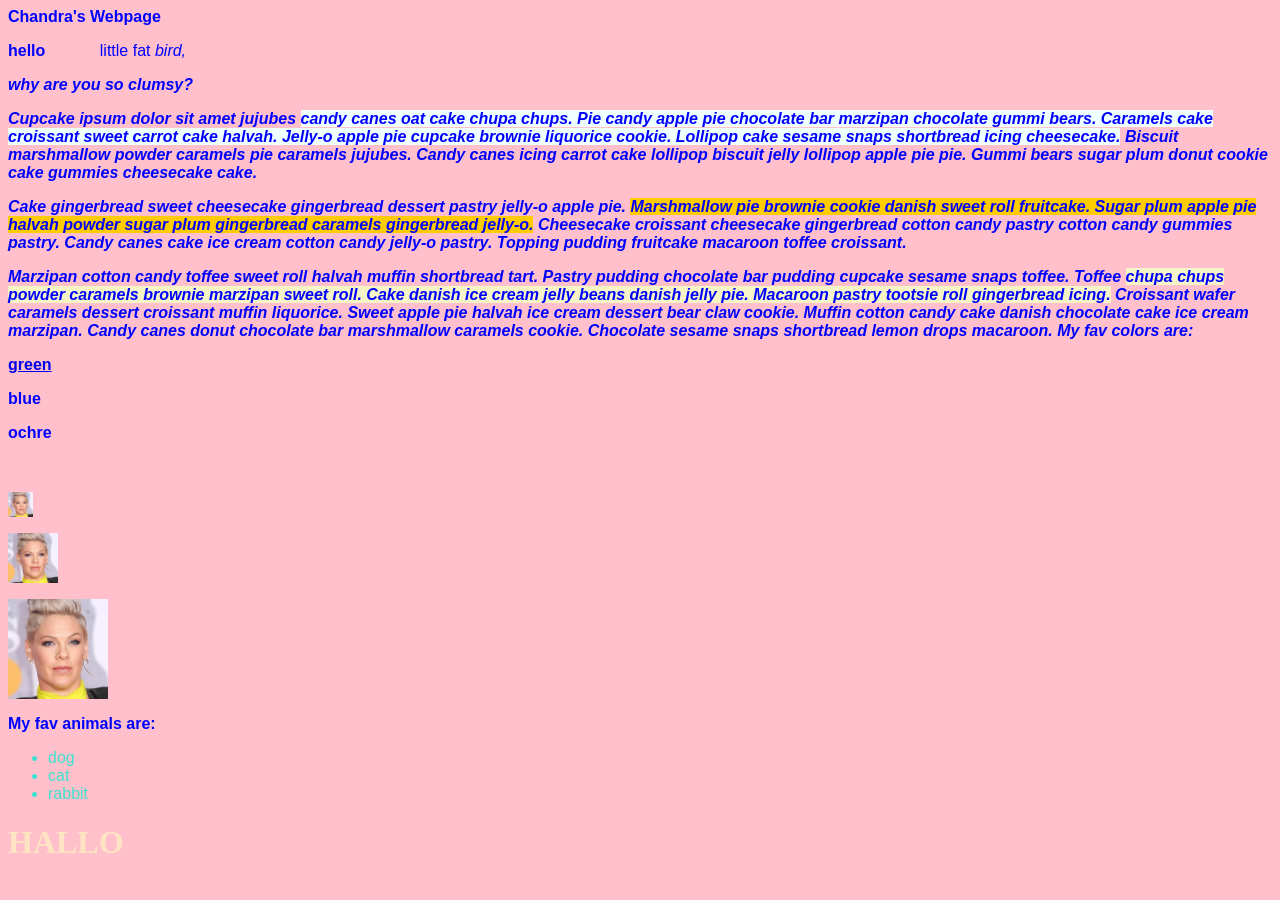
<file: exercises/index.html>
<html>
<head> 
<p><head>Chandra's Webpage</head></p>
    <link rel="stylesheet" type="text/css" href="ex02.css">
</head>

<body>
<p>hello <strong> little fat <em>bird,</strong></p>
<p>why are you so clumsy?</p>
<p>Cupcake ipsum dolor sit amet jujubes <span class="highlight_01">candy canes oat cake chupa chups. Pie candy apple pie chocolate bar marzipan chocolate gummi bears. Caramels cake croissant sweet carrot cake halvah. Jelly-o apple pie cupcake brownie liquorice cookie. Lollipop cake sesame snaps shortbread icing cheesecake.</span> Biscuit marshmallow powder caramels pie caramels jujubes. Candy canes icing carrot cake lollipop biscuit jelly lollipop apple pie pie. Gummi bears sugar plum donut cookie cake gummies cheesecake cake.</p>
<p>Cake gingerbread sweet cheesecake gingerbread dessert pastry jelly-o apple pie. <span class="highlight_02">Marshmallow pie brownie cookie danish sweet roll fruitcake. Sugar plum apple pie halvah powder sugar plum gingerbread caramels gingerbread jelly-o.</span> Cheesecake croissant cheesecake gingerbread cotton candy pastry cotton candy gummies pastry. Candy canes cake ice cream cotton candy jelly-o pastry. Topping pudding fruitcake macaroon toffee croissant.</p>
<p>Marzipan cotton candy toffee sweet roll halvah muffin shortbread tart. Pastry pudding chocolate bar pudding cupcake sesame snaps toffee. Toffee <span class="highlight_03">chupa chups powder caramels brownie marzipan sweet roll. Cake danish ice cream jelly beans danish jelly pie. Macaroon pastry tootsie roll gingerbread icing.</span> Croissant wafer caramels dessert croissant muffin liquorice. Sweet apple pie halvah ice cream dessert bear claw cookie. Muffin cotton candy cake danish chocolate cake ice cream marzipan. Candy canes donut chocolate bar marshmallow caramels cookie. Chocolate sesame snaps shortbread lemon drops macaroon.



My fav colors are:</em>
    <p><a href="http://chandragurnoe.art">green</a></p>
    <p>blue</p>
    <p>ochre</p>
    <br>


<p><img id="pink-small" src="Pink.webp "></p>
<p><img id="pink-medium" src="Pink.webp "></p>
<p><img id="pink-huge" src="Pink.webp "></p>



<p>My fav animals are:
    <ul>
        <li>dog</li>
        <li>cat</li>
        <li>rabbit</li>
    </ul></p>
<h1> HALLO</h1>
    
    <style>
        h1 {color:bisque} 
    </style>
    <style>
        h1 {font-family: comic sans}
    </style>


	</body>
</html>
</file>
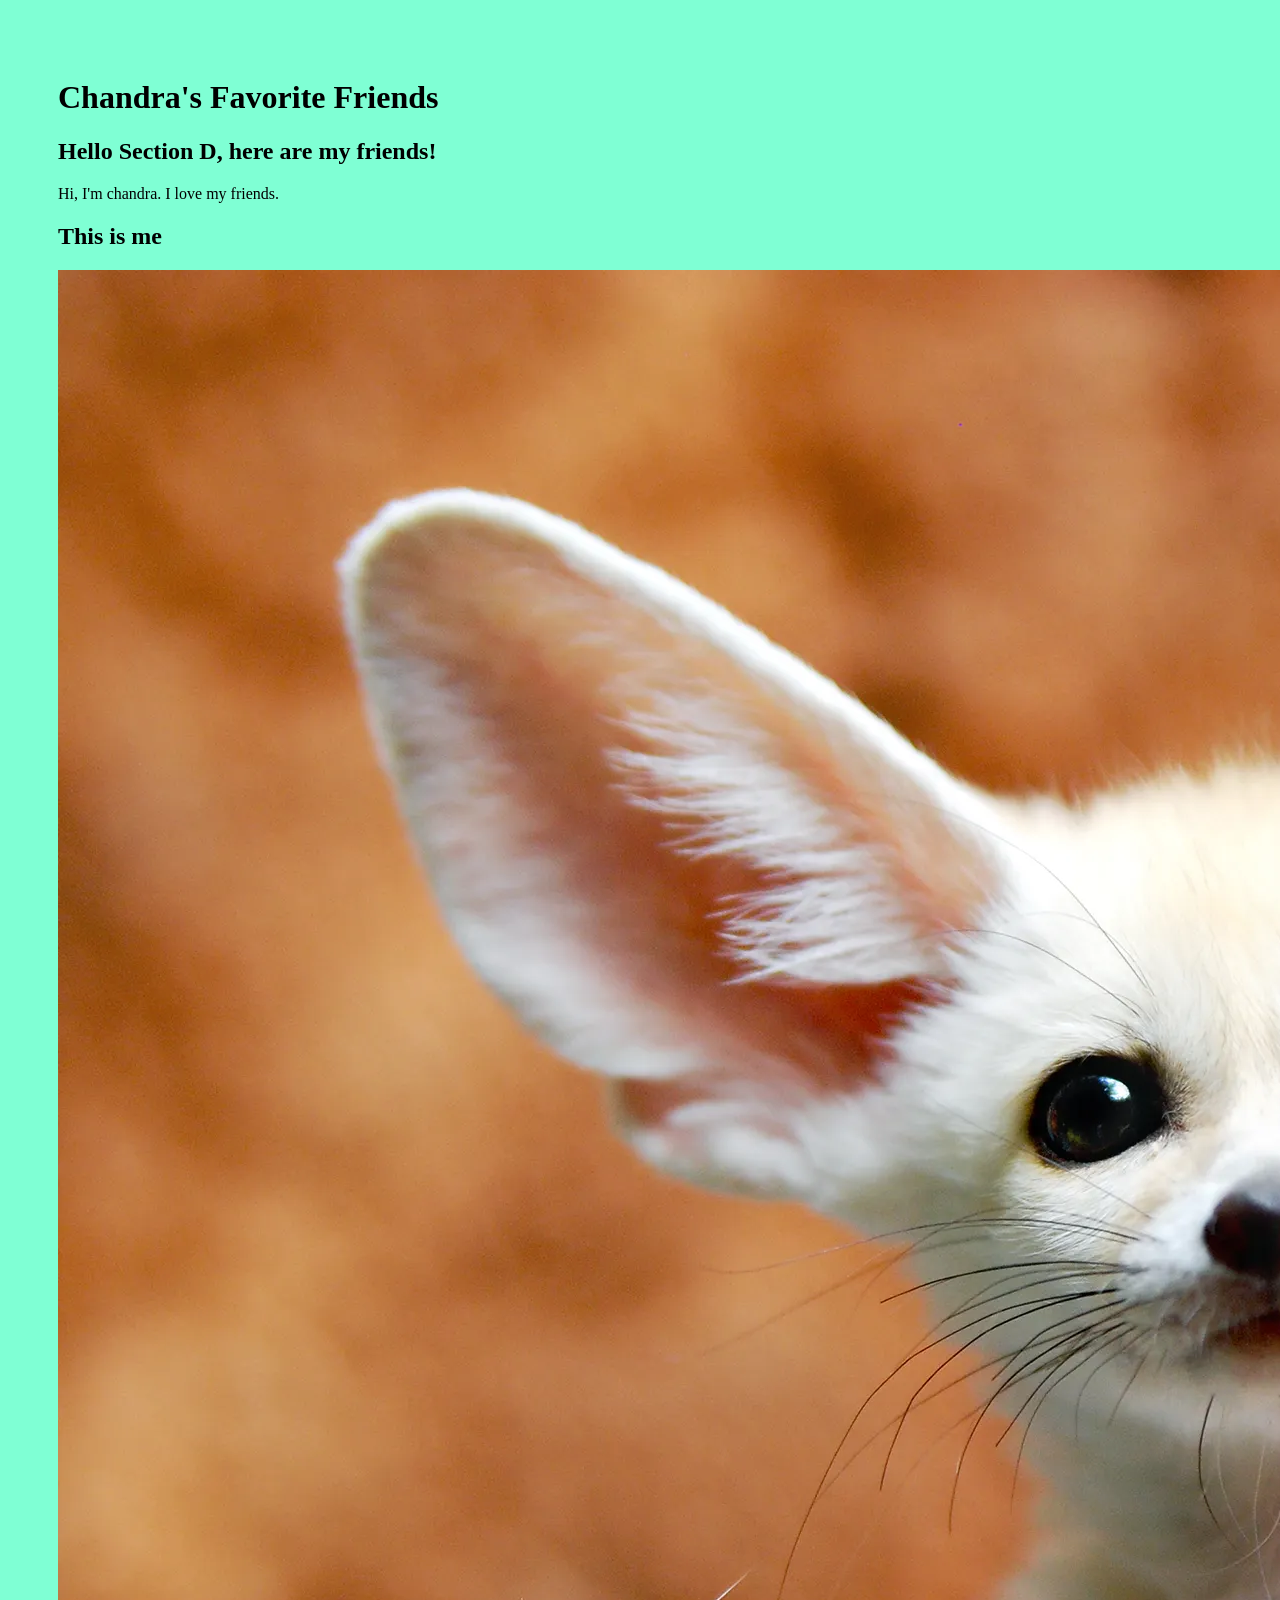
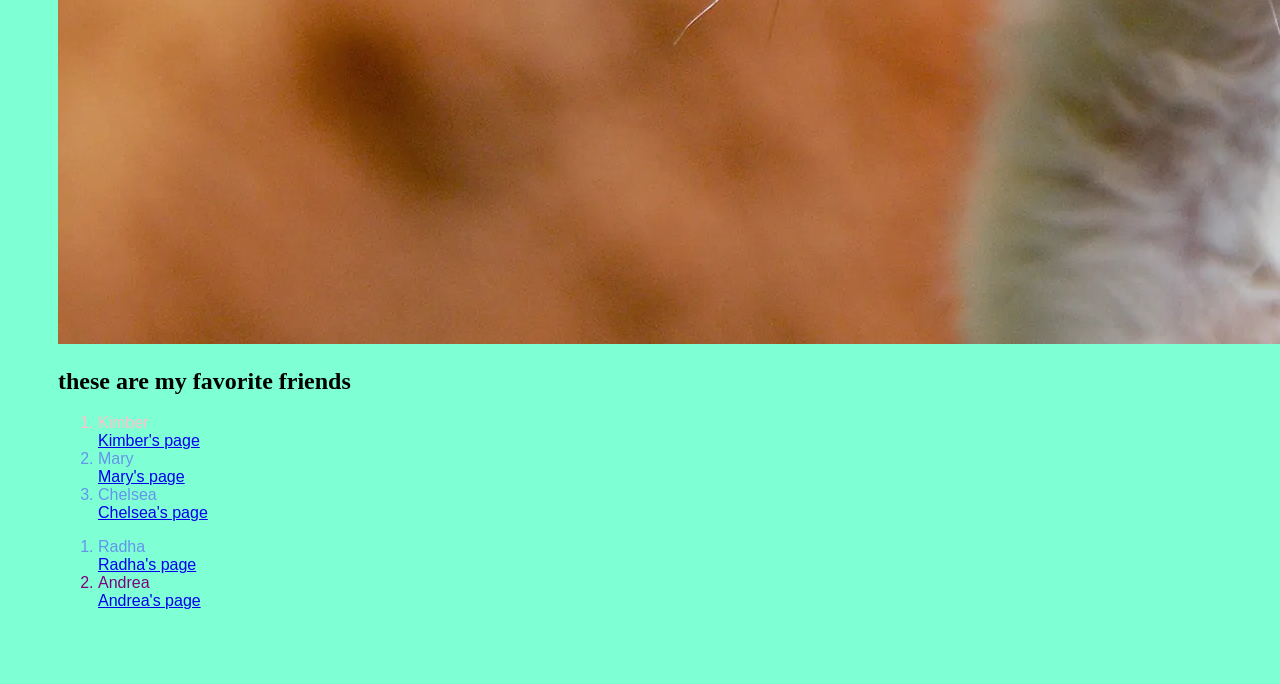
<file: Section_2D.html>
<!DOCTYPE html>
<html lang="en">
<head>
    <meta charset="UTF-8">
    <meta name="viewport" content="width=device-width, initial-scale=1.0">
    <title>Document</title>
</head>
<body>
<link href="site.css"name="stylesheet" rel="stylesheet">   
  <h1>Chandra's Favorite Friends</h1>  

  <h2>Hello Section D, here are my friends!</h2>
  <p>Hi, I'm chandra. I love my friends.</p>

  <h2>This is me</h2>
    <img src="chandrafennik.webp"></h2> 
<h2>these are my favorite friends</h2>
<ol id="funfont">
    <li class="bestfriends">Kimber</li>
    <a href="exercises/Kimber.html">Kimber's page</a>

    <li>Mary</li>
    <a href="exercises/Mary.html">Mary's page</a>

    <li>Chelsea</li>
    <a href="exercises/Chelsea.html">Chelsea's page</a>
</ol>
<ol id="boringfont">
    <li>Radha</li>
    <a href="exercises/Radha.html">Radha's page</a>

    <li class="enemies">Andrea</li>
    <a href="exercises/Andrea.html">Andrea's page</a>
</ol>
    

</body>
</html>
</file>
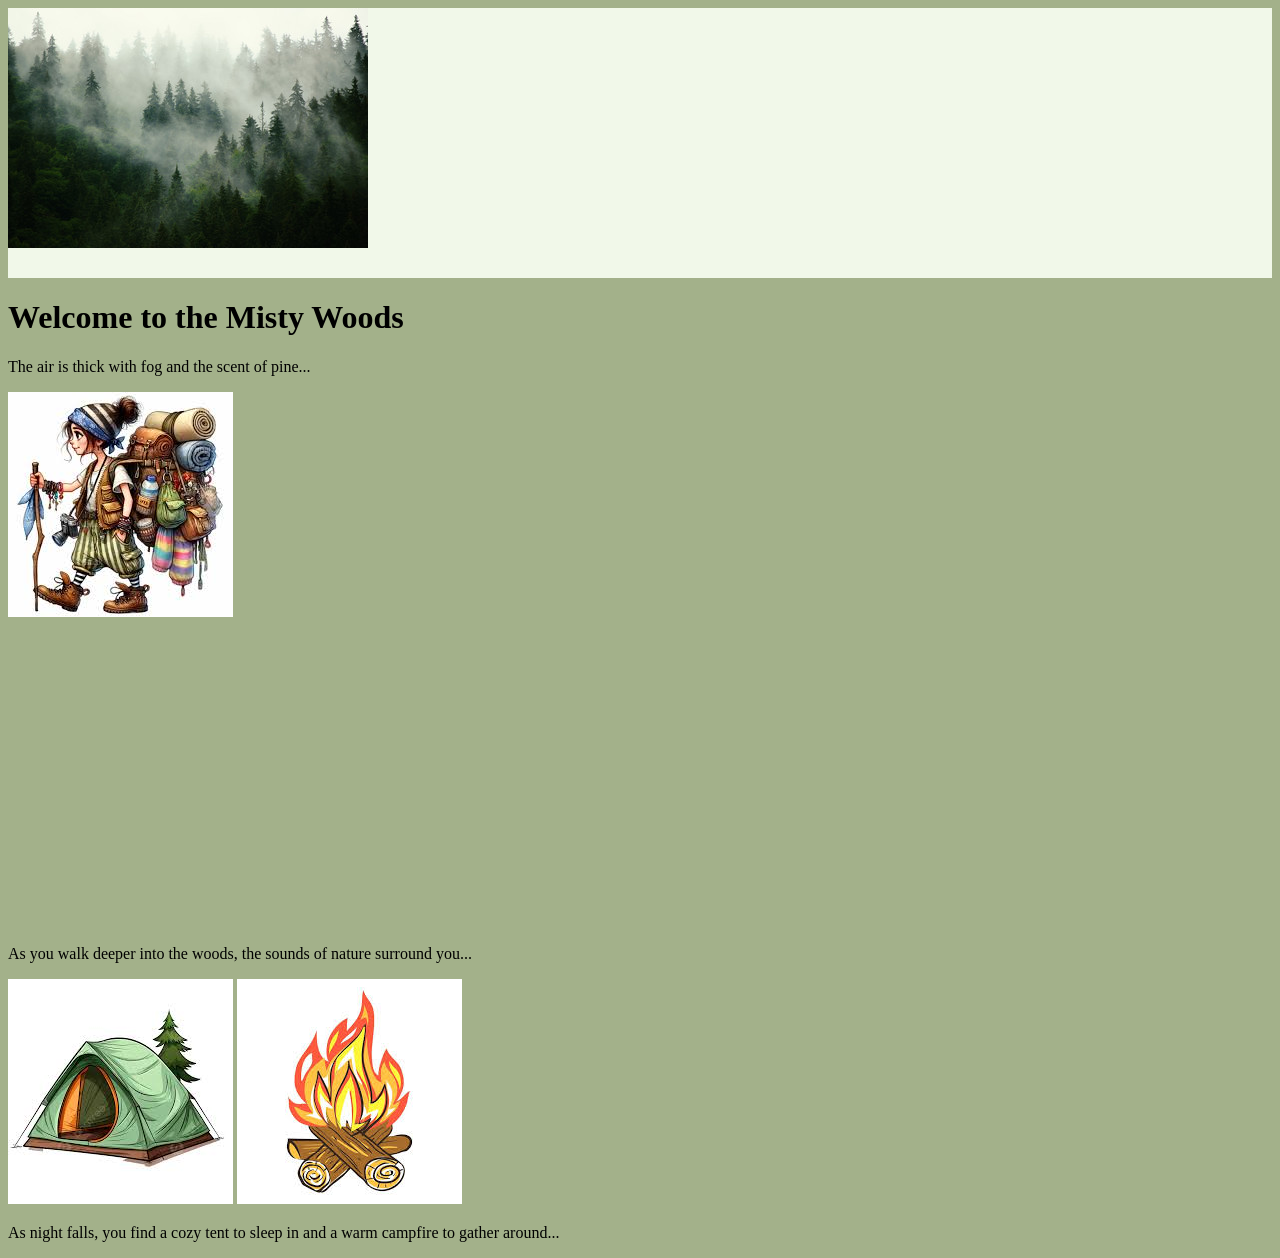
<file: Environ/env02.html>
<!DOCTYPE html>
<html lang="en">
<head>
    <meta charset="UTF-8">
    <title>Misty Forest World</title>
    <link rel="stylesheet" href="env02.css">
</head>
<body>
    <div id="env-zone">
        <img src="forestback.jpg" alt="Forest Canopy" id="header-image">
    </div>

    <!-- The rest of your world content -->
    <div id="main-scene">
        <h1>Welcome to the Misty Woods</h1>
        <p>The air is thick with fog and the scent of pine...</p>

        <img src="backpacking.jpeg"
                alt="Backpacking through the misty woods"
                class="content-image">

    </div>

        <p>As you walk deeper into the woods, the sounds of nature surround you...</p>
        

    </main>
<img src="tent.jpeg" alt="you find a tent to sleep in" id="footer-image">   
<img src="campfire.jpeg" alt="you find a campfire to warm yourself by" id="footer-image">
<p>As night falls, you find a cozy tent to sleep in and a warm campfire to gather around...</p>
</div>
</body>
</html>
</file>
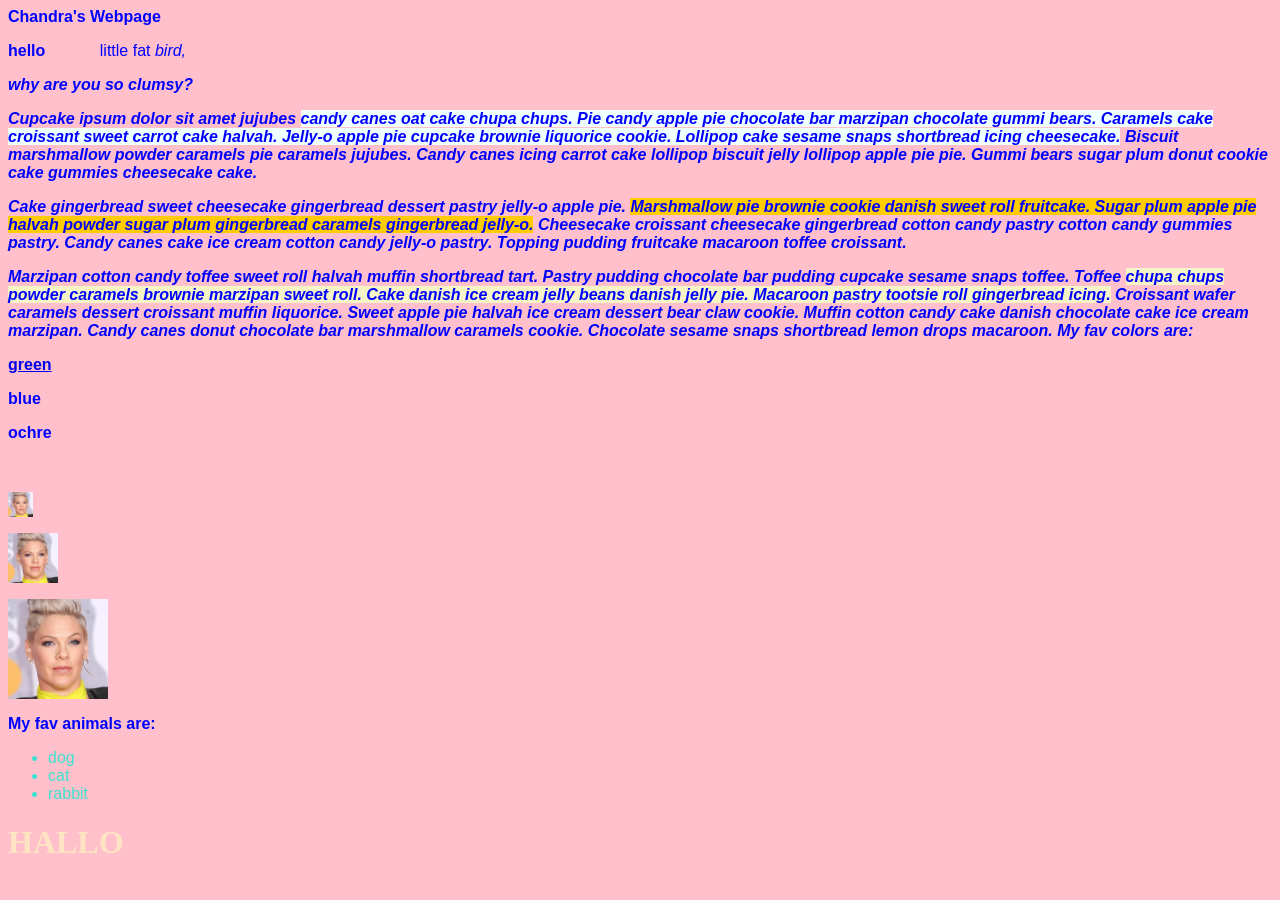
<file: exercises/ex02.html>
<html>
<head> 
<p><head>Chandra's Webpage</head></p>
    <link rel="stylesheet" type="text/css" href="ex02.css">
</head>

<body>
<p>hello <strong> little fat <em>bird,</strong></p>
<p>why are you so clumsy?</p>
<p>Cupcake ipsum dolor sit amet jujubes <span class="highlight_01">candy canes oat cake chupa chups. Pie candy apple pie chocolate bar marzipan chocolate gummi bears. Caramels cake croissant sweet carrot cake halvah. Jelly-o apple pie cupcake brownie liquorice cookie. Lollipop cake sesame snaps shortbread icing cheesecake.</span> Biscuit marshmallow powder caramels pie caramels jujubes. Candy canes icing carrot cake lollipop biscuit jelly lollipop apple pie pie. Gummi bears sugar plum donut cookie cake gummies cheesecake cake.</p>
<p>Cake gingerbread sweet cheesecake gingerbread dessert pastry jelly-o apple pie. <span class="highlight_02">Marshmallow pie brownie cookie danish sweet roll fruitcake. Sugar plum apple pie halvah powder sugar plum gingerbread caramels gingerbread jelly-o.</span> Cheesecake croissant cheesecake gingerbread cotton candy pastry cotton candy gummies pastry. Candy canes cake ice cream cotton candy jelly-o pastry. Topping pudding fruitcake macaroon toffee croissant.</p>
<p>Marzipan cotton candy toffee sweet roll halvah muffin shortbread tart. Pastry pudding chocolate bar pudding cupcake sesame snaps toffee. Toffee <span class="highlight_03">chupa chups powder caramels brownie marzipan sweet roll. Cake danish ice cream jelly beans danish jelly pie. Macaroon pastry tootsie roll gingerbread icing.</span> Croissant wafer caramels dessert croissant muffin liquorice. Sweet apple pie halvah ice cream dessert bear claw cookie. Muffin cotton candy cake danish chocolate cake ice cream marzipan. Candy canes donut chocolate bar marshmallow caramels cookie. Chocolate sesame snaps shortbread lemon drops macaroon.



My fav colors are:</em>
    <p><a href="http://chandragurnoe.art">green</a></p>
    <p>blue</p>
    <p>ochre</p>
    <br>


<p><img id="pink-small" src="Pink.webp "></p>
<p><img id="pink-medium" src="Pink.webp "></p>
<p><img id="pink-huge" src="Pink.webp "></p>



<p>My fav animals are:
    <ul>
        <li>dog</li>
        <li>cat</li>
        <li>rabbit</li>
    </ul></p>
<h1> HALLO</h1>
    
    <style>
        h1 {color:bisque} 
    </style>
    <style>
        h1 {font-family: comic sans}
    </style>


	</body>
</html>
</file>
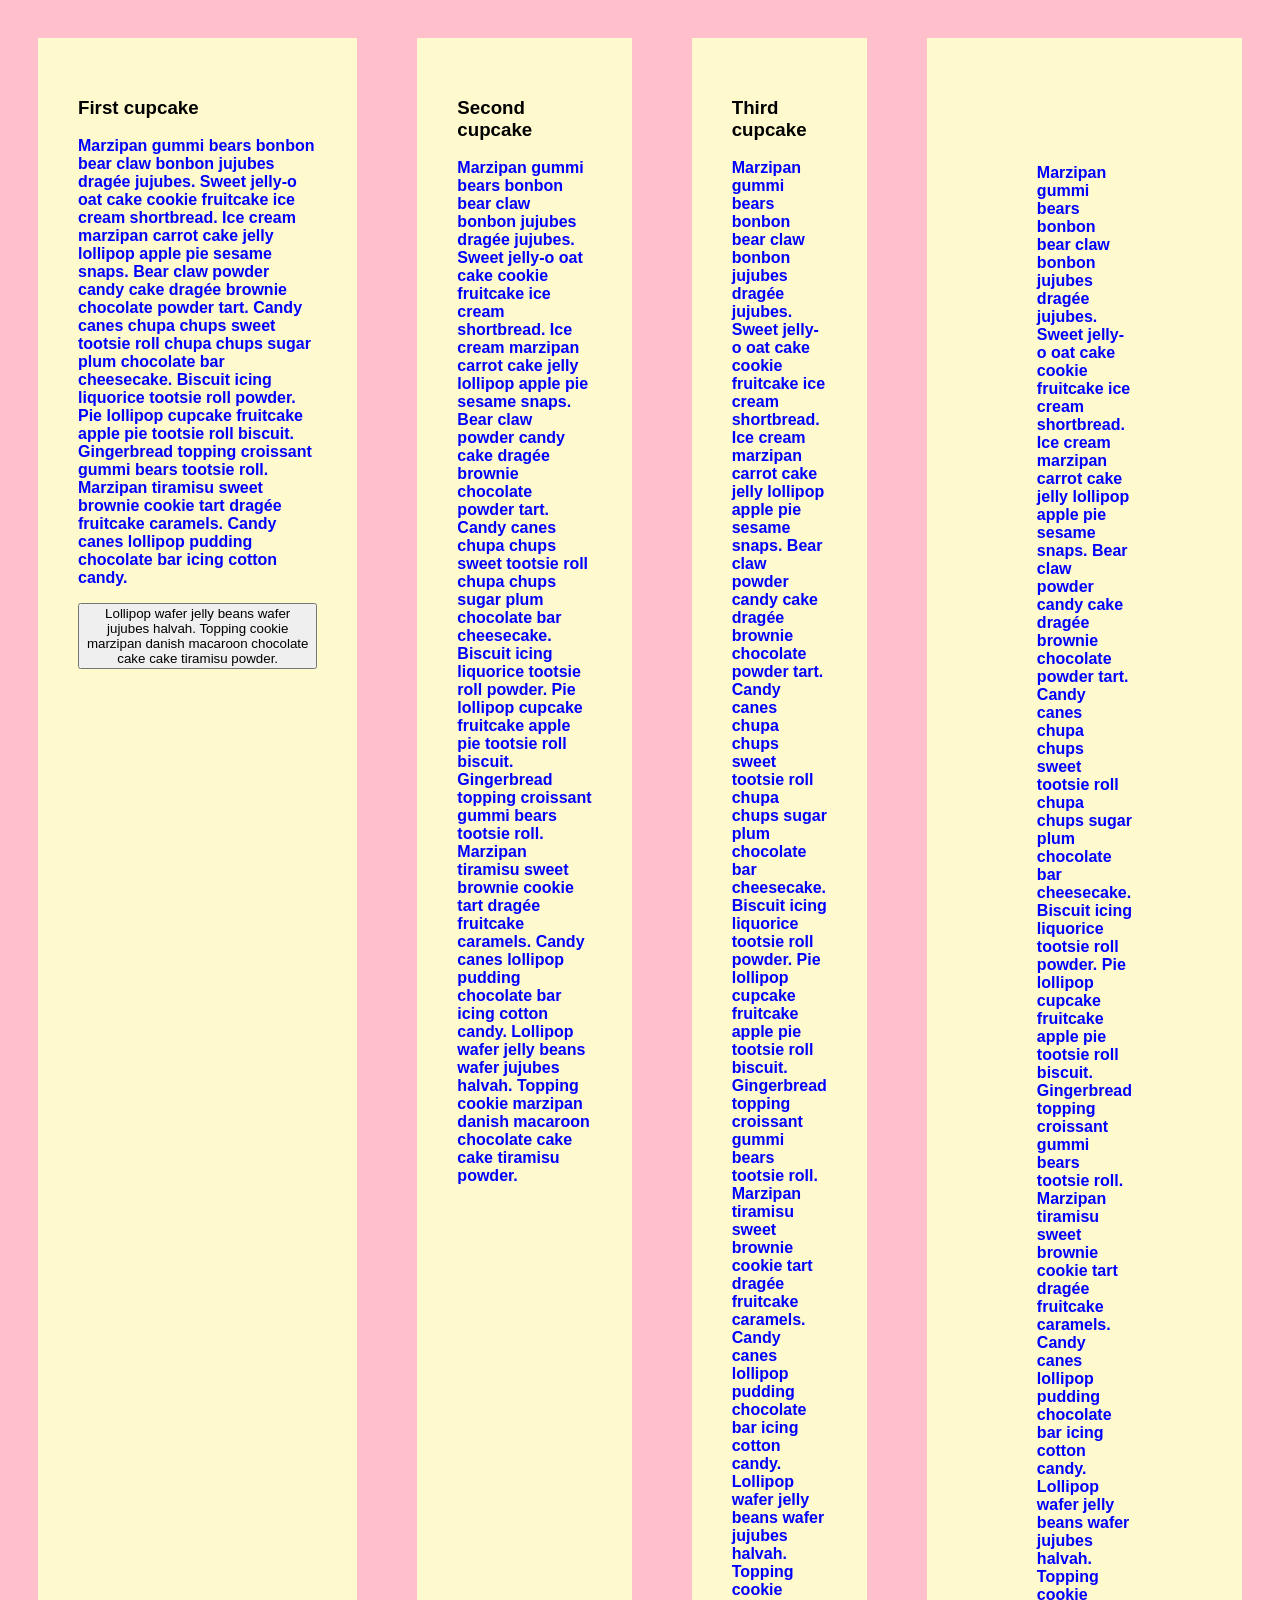
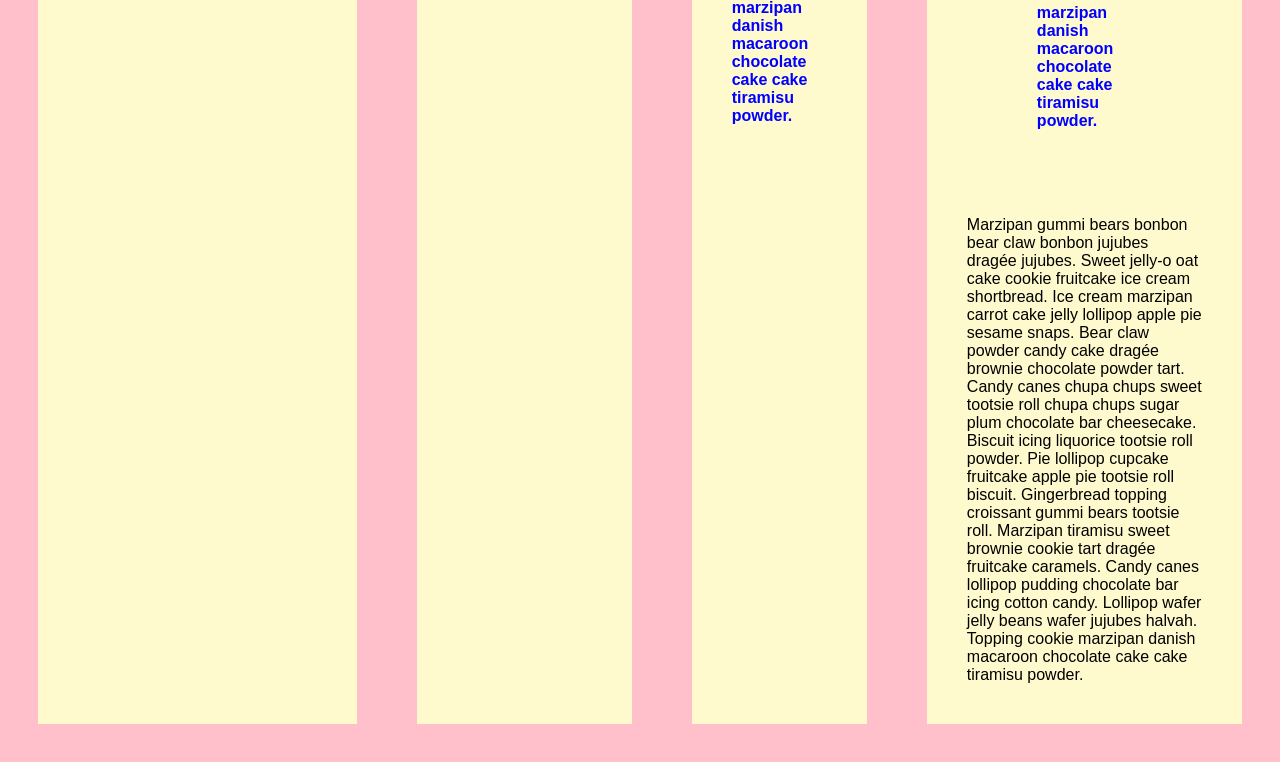
<file: exercises/ex03.html>
<!DOCTYPE html>
<html lang="en">
<head>
    <meta charset="UTF-8">
    <meta name="viewport" content="width=device-width, initial-scale=1.0">
    <link href="ex02.css" rel="stylesheet" type="text/css">
    <title>BOXES</title>
</head>
<body>
    <div class="my-flex">
    <div class="test-div">  
        <h3>First cupcake</h3>  
    <p>
        Marzipan gummi bears bonbon bear claw bonbon jujubes dragée jujubes. Sweet jelly-o oat cake cookie fruitcake ice cream shortbread. Ice cream marzipan carrot cake jelly lollipop apple pie sesame snaps. Bear claw powder candy cake dragée brownie chocolate powder tart. Candy canes chupa chups sweet tootsie roll chupa chups sugar plum chocolate bar cheesecake. Biscuit icing liquorice tootsie roll powder. Pie lollipop cupcake fruitcake apple pie tootsie roll biscuit. Gingerbread topping croissant gummi bears tootsie roll. Marzipan tiramisu sweet brownie cookie tart dragée fruitcake caramels. Candy canes lollipop pudding chocolate bar icing cotton candy. 
    </p>
    <button>Lollipop wafer jelly beans wafer jujubes halvah. Topping cookie marzipan danish macaroon chocolate cake cake tiramisu powder.</button>
</div>


<div class="my-flex">
<div class="test-div">
     <h3>Second cupcake</h3> 
<p>
    Marzipan gummi bears bonbon bear claw bonbon jujubes dragée jujubes. Sweet jelly-o oat cake cookie fruitcake ice cream shortbread. Ice cream marzipan carrot cake jelly lollipop apple pie sesame snaps. Bear claw powder candy cake dragée brownie chocolate powder tart. Candy canes chupa chups sweet tootsie roll chupa chups sugar plum chocolate bar cheesecake. Biscuit icing liquorice tootsie roll powder. Pie lollipop cupcake fruitcake apple pie tootsie roll biscuit. Gingerbread topping croissant gummi bears tootsie roll. Marzipan tiramisu sweet brownie cookie tart dragée fruitcake caramels. Candy canes lollipop pudding chocolate bar icing cotton candy. Lollipop wafer jelly beans wafer jujubes halvah. Topping cookie marzipan danish macaroon chocolate cake cake tiramisu powder.
</p>
</div>

<div class="my-flex">
<div class="test-div">
     <h3>Third cupcake</h3> 
<p>
    Marzipan gummi bears bonbon bear claw bonbon jujubes dragée jujubes. Sweet jelly-o oat cake cookie fruitcake ice cream shortbread. Ice cream marzipan carrot cake jelly lollipop apple pie sesame snaps. Bear claw powder candy cake dragée brownie chocolate powder tart. Candy canes chupa chups sweet tootsie roll chupa chups sugar plum chocolate bar cheesecake. Biscuit icing liquorice tootsie roll powder. Pie lollipop cupcake fruitcake apple pie tootsie roll biscuit. Gingerbread topping croissant gummi bears tootsie roll. Marzipan tiramisu sweet brownie cookie tart dragée fruitcake caramels. Candy canes lollipop pudding chocolate bar icing cotton candy. Lollipop wafer jelly beans wafer jujubes halvah. Topping cookie marzipan danish macaroon chocolate cake cake tiramisu powder.
</div>

<div class="test-div">
<p>
    <div class="test-div">
    <p>
        Marzipan gummi bears bonbon bear claw bonbon jujubes dragée jujubes. Sweet jelly-o oat cake cookie fruitcake ice cream shortbread. Ice cream marzipan carrot cake jelly lollipop apple pie sesame snaps. Bear claw powder candy cake dragée brownie chocolate powder tart. Candy canes chupa chups sweet tootsie roll chupa chups sugar plum chocolate bar cheesecake. Biscuit icing liquorice tootsie roll powder. Pie lollipop cupcake fruitcake apple pie tootsie roll biscuit. Gingerbread topping croissant gummi bears tootsie roll. Marzipan tiramisu sweet brownie cookie tart dragée fruitcake caramels. Candy canes lollipop pudding chocolate bar icing cotton candy. Lollipop wafer jelly beans wafer jujubes halvah. Topping cookie marzipan danish macaroon chocolate cake cake tiramisu powder.
    </p>
    </div>

    Marzipan gummi bears bonbon bear claw bonbon jujubes dragée jujubes. Sweet jelly-o oat cake cookie fruitcake ice cream shortbread. Ice cream marzipan carrot cake jelly lollipop apple pie sesame snaps. Bear claw powder candy cake dragée brownie chocolate powder tart. Candy canes chupa chups sweet tootsie roll chupa chups sugar plum chocolate bar cheesecake. Biscuit icing liquorice tootsie roll powder. Pie lollipop cupcake fruitcake apple pie tootsie roll biscuit. Gingerbread topping croissant gummi bears tootsie roll. Marzipan tiramisu sweet brownie cookie tart dragée fruitcake caramels. Candy canes lollipop pudding chocolate bar icing cotton candy. Lollipop wafer jelly beans wafer jujubes halvah. Topping cookie marzipan danish macaroon chocolate cake cake tiramisu powder.
</div>








</body>
</html
</file>
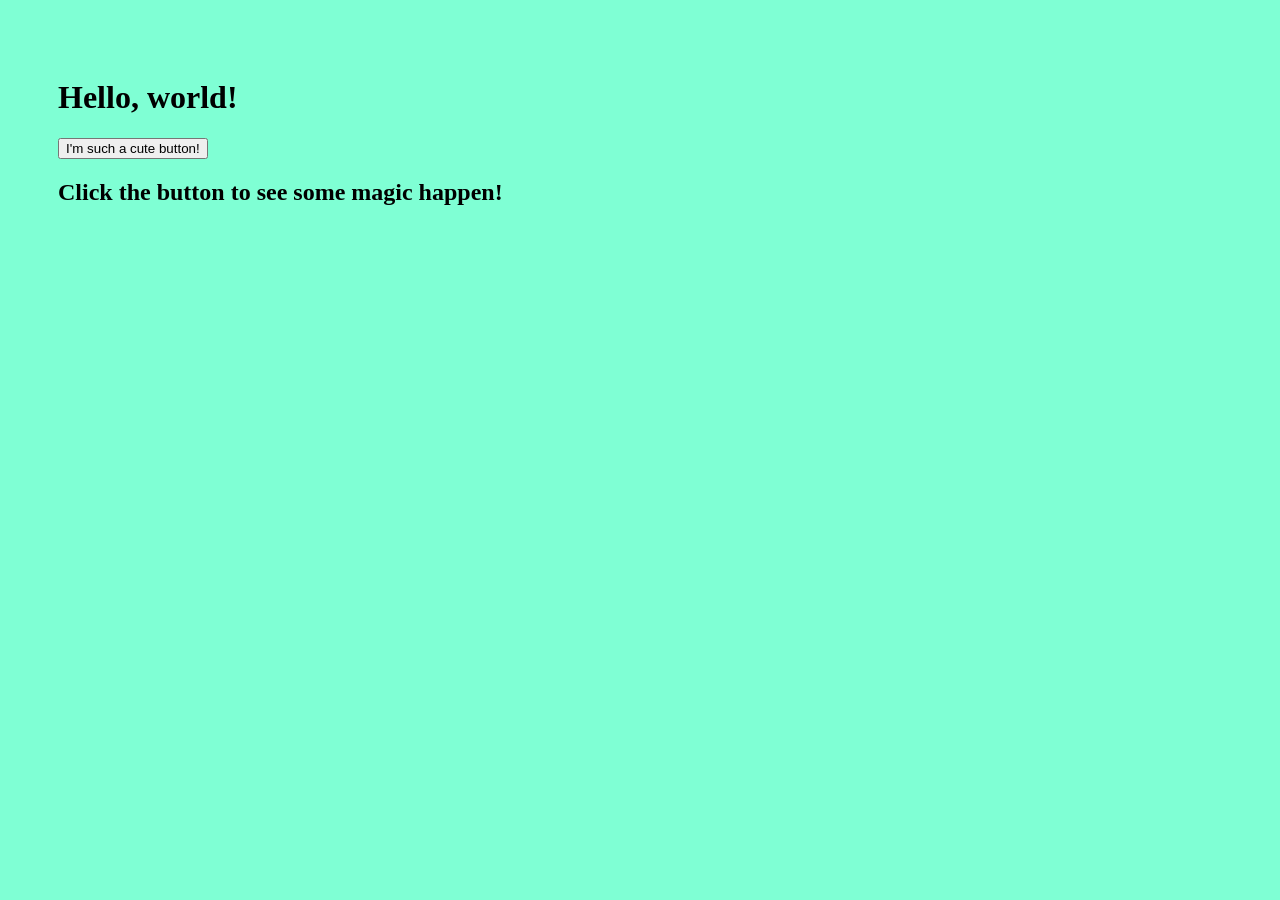
<file: exercises/ex04.html>
<!DOCTYPE html>
<html lang="en">

<head>
   <!-- All techy stuff goes here, inside HEAD -->
   <meta charset="UTF-8">
   <meta name="viewport" content="width=device-width, initial-scale=1.0">
   <!-- Overall title of your page -->
   <title>Empty Template</title>
   <!-- Link to external CSS file -->
   <link rel="stylesheet" href="ex04.css">
   <!-- jQuery library -->
   <script src="https://code.jquery.com/jquery-3.7.1.min.js"></script>
   <!-- Link to external JavaScript file -->
   <script src="ex04.js" DEFER></script>
</head>

<body>

   <!-- Main content goes here, inside BODY -->
   <h1>Hello, world!</h1>
   <button id="needy-button">I'm such a cute button!</button>
   <h2> <font style="font-family: paprika;">Click the button to see some magic happen!</font></h2>

</body>

</html>
</file>
<file: exercises/ex02.css>
p { color: blue; font-weight: bold; }

p strong {font-weight: normal; padding: 50px;}
li { color: turquoise }
html {font-family: sans-serif; background-color: pink;}
span {background-color: azure;}
/* select all html tags that have a class highlight_01 */
.highlight_01 { background-color: azure; }
.highlight_02 { background-color: rgb(255, 204, 0); }
.highlight_03 { background-color: rgb(244, 244, 198); }
#pink-huge {width: 100px}
#pink-medium {width: 50px;}
#pink-small {width: 25px;}

.test-div { background: lemonchiffon; margin: 30px; padding: 40px; }
.my-flex {display: flex;}
</file>
<file: site.css>
body{ background-color: aquamarine; padding: 50px }

li{color: cornflowerblue;}  
li.bestfriends{color: pink}
li.enemies{color: purple}
#funfont{font-family: Impact, Haettenschweiler, 'Arial Narrow Bold', sans-serif}
#boringfont{font-family:'Lucida Sans', 'Lucida Sans Regular', 'Lucida Grande', 'Lucida Sans Unicode', Geneva, Verdana, sans-serif}
</file>
<file: Environ/env02.css>
body {
    background-color: #a3b18a; /* A soft mossy green */
}
#env-zone {
    height: 30vh; /* Takes up 30% of the screen height */
    background-color: #f1f8e9; /* Light misty color */
}

#main-scene {
    height: 70vh; /* Takes up the remaining 70% of the screen */
    background-color: #a3b18a; /* Deeper forest green */
}
</file>
<file: exercises/ex04.css>
body{ background-color: aquamarine; padding: 50px }
</file>
